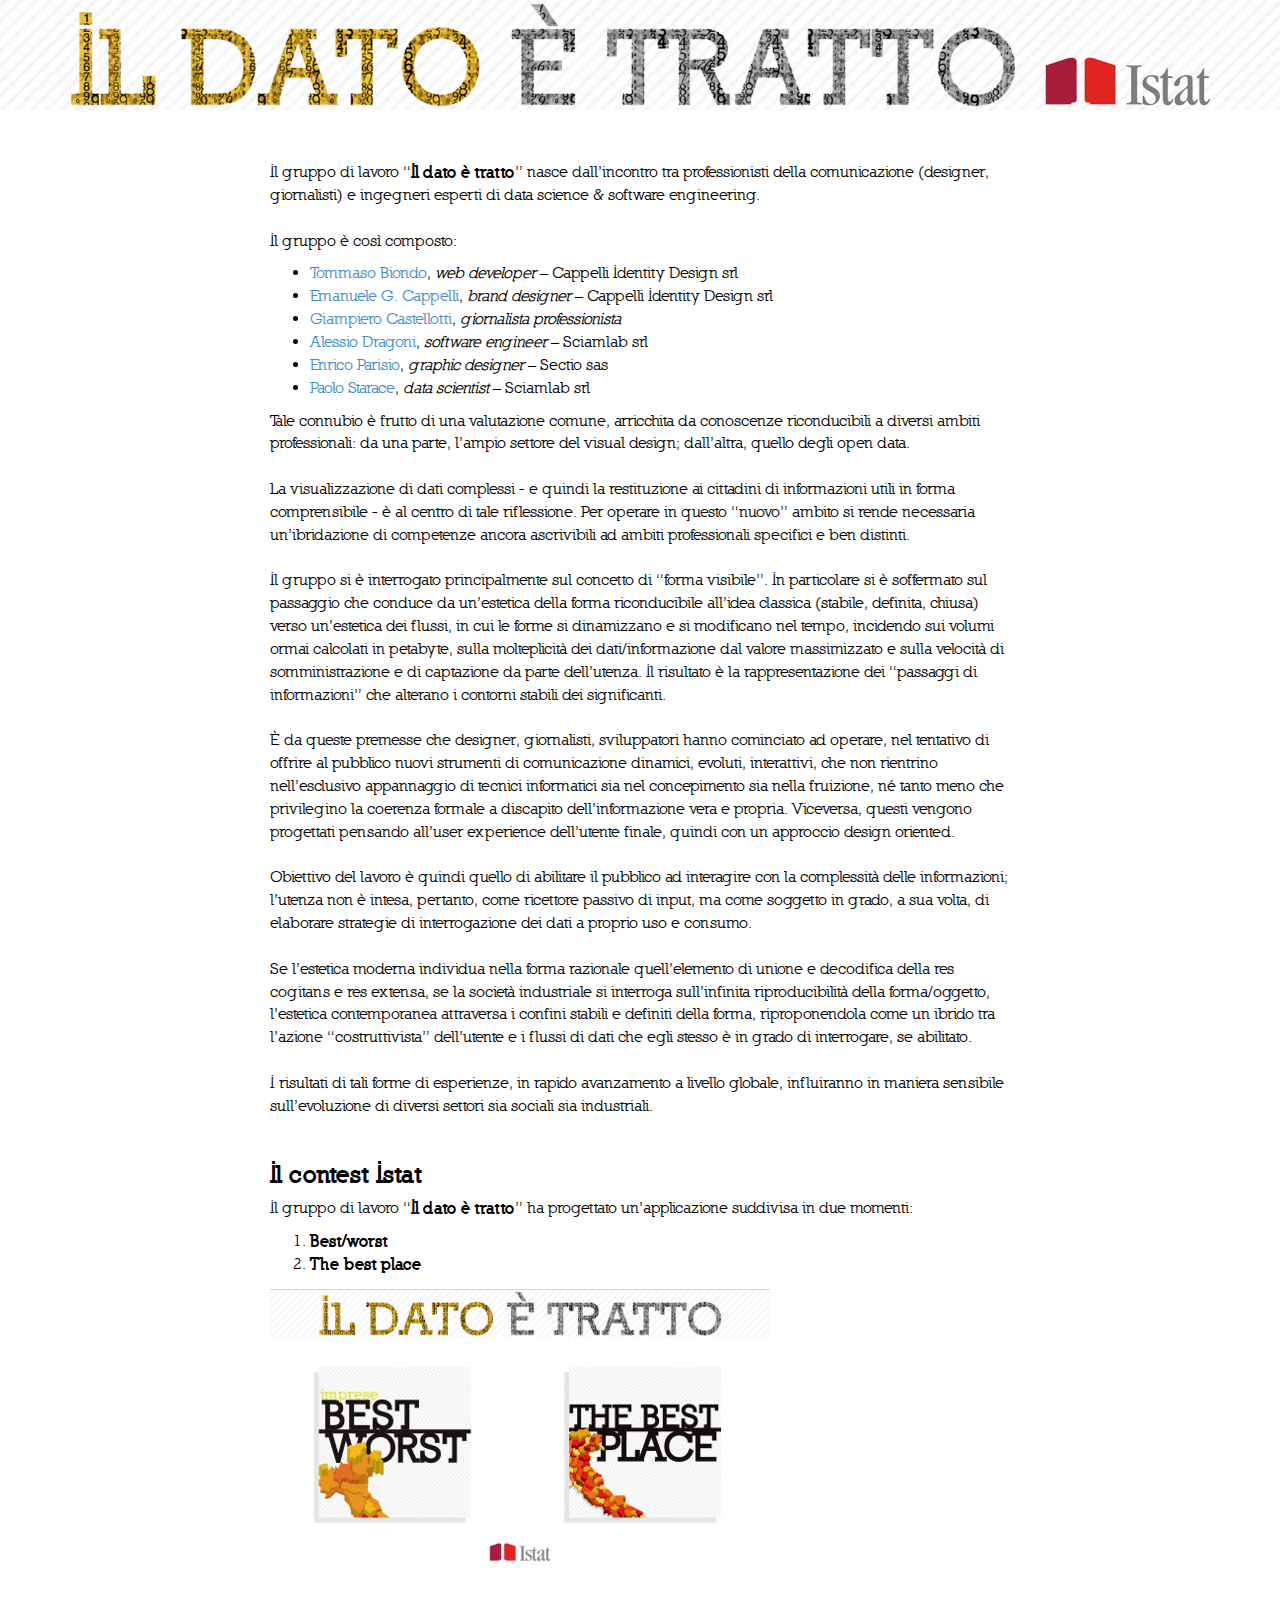
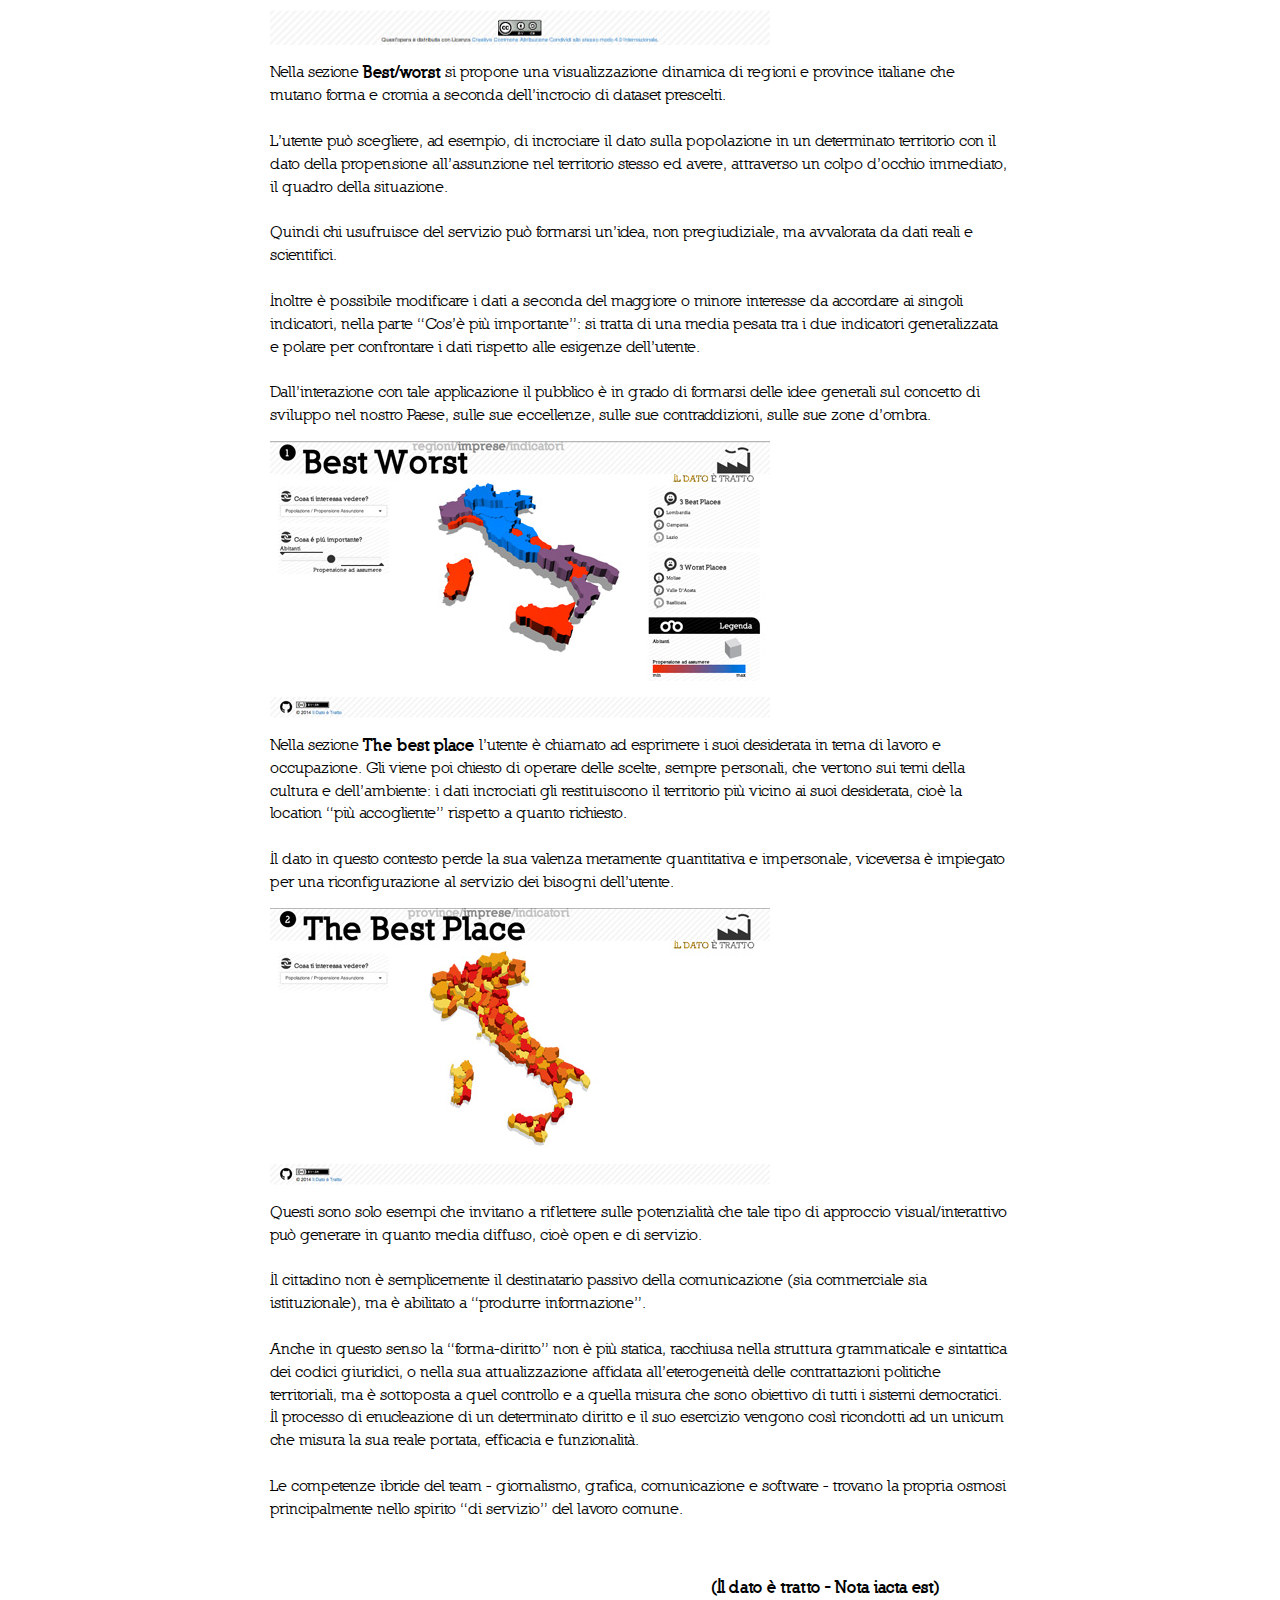
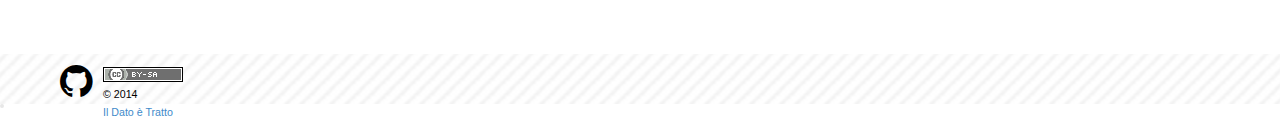
<file: about.html>
<!DOCTYPE html>
<html lang="en">
<head>
    <meta charset="utf-8">
    <meta http-equiv="X-UA-Compatible" content="IE=edge">
    <meta name="viewport" content="width=device-width, initial-scale=1">
    <meta name="description" content="SciamLab SmartData Viewver">
    <meta name="author" content="Alessio Dragoni (ad@sciamlab.com)">
    <link rel="shortcut icon" href="img/favicon.ico">
    <title>Il Dato &egrave; tratto! Confronto indicatori del Censimento Imprese ISTAT 2011</title>
    <!-- HTML5 shim and Respond.js IE8 support of HTML5 elements and media queries -->
    <!--[if lt IE 9]>
    <script src="https://oss.maxcdn.com/libs/html5shiv/3.7.0/html5shiv.js"></script>
    <script src="https://oss.maxcdn.com/libs/respond.js/1.4.2/respond.min.js"></script>
    <![endif]-->
    <!-- Bootstrap -->
    <link rel="stylesheet" href="http://netdna.bootstrapcdn.com/bootstrap/3.2.0/css/bootstrap.min.css">
    <!-- Custom styles for this template -->
    <link rel="stylesheet" href="css/style.css">
</head>
<body class="best-worst" style="font-size: 16px;">
    <div id="wrap">
          <header>
              <div class="container-fluid">
                  <div class="row">
                      <div class="col-sm-10 col-xs-9" >
                          <a href="index.html"><img class="img-responsive" src="img/ildatoetratto.png" alt="il dato è tratto"></a>
                      </div>
                      <div class="col-sm-2 col-xs-3">
                          <a href="http://www.istat.it"><img class="img-responsive" src="img/istat_logo_home.png" alt="istat"/></a>
                      </div>
                  </div>
              </div>
          </header>
        <main>
            <div class="container-fluid">
                <div class="row">
                    <div class="col-sm-8 col-sm-offset-2">
                        <div class="about">
                           <p>
                               Il gruppo di lavoro “<b>Il dato è tratto</b>” nasce dall’incontro tra professionisti della comunicazione (designer, giornalisti) e ingegneri esperti
                               di data science & software engineering.<br/><br/>
                               Il gruppo è così composto:
                           </p>
                           <ul>
                               <li itemscope itemtype="http://data-vocabulary.org/Person"><a href="mailto:biondo@cappellidesign.com" itemprop="url"><span itemprop="name">Tommaso Biondo</span></a>, <em>web developer</em> – Cappelli Identity Design srl</li>
                               <li itemscope itemtype="http://data-vocabulary.org/Person"><a href="mailto:cappelli@cappellidesign.com" itemprop="url"><span itemprop="name">Emanuele G. Cappelli</span></a>, <em>brand designer</em> – Cappelli Identity Design srl</li>
                               <li itemscope itemtype="http://data-vocabulary.org/Person"><a href="mailto:g.castellotti@tiscali.it" itemprop="url"><span itemprop="name">Giampiero Castellotti</span></a>, <em>giornalista professionista</em></li>
                               <li itemscope itemtype="http://data-vocabulary.org/Person"><a href="http://plus.google.com/+AlessioDragoni" itemprop="url"><span itemprop="name">Alessio Dragoni</span></a>, <em>software engineer</em> – Sciamlab srl</li>
                               <li itemscope itemtype="http://data-vocabulary.org/Person"><a href="mailto:grafica@sectio.it" itemprop="url"><span itemprop="name">Enrico Parisio</span></a>, <em>graphic designer</em> – Sectio sas</li>
                               <li itemscope itemtype="http://data-vocabulary.org/Person"><a href="http://twitter.com/pastarace" itemprop="url"><span itemprop="name">Paolo Starace</span></a>, <em>data scientist</em> – Sciamlab srl</li>
                           </ul>
                            <p>
                                Tale connubio è frutto di una valutazione comune, arricchita da conoscenze riconducibili a diversi ambiti professionali:
                                da una parte, l’ampio settore del visual design; dall’altra, quello degli open data.<br/><br/>
                                La visualizzazione di dati complessi - e quindi la restituzione ai cittadini di informazioni utili in forma comprensibile -
                                è al centro di tale riflessione. Per operare in questo “nuovo” ambito si rende necessaria un’ibridazione di competenze ancora ascrivibili
                                ad ambiti professionali specifici e ben distinti.<br/><br/>
                                Il gruppo si è interrogato principalmente sul concetto di “forma visibile”. In particolare si è soffermato sul passaggio che conduce da
                                un’estetica della forma riconducibile all’idea classica (stabile, definita, chiusa) verso un’estetica dei flussi, in cui le
                                forme si dinamizzano e si modificano nel tempo, incidendo sui volumi ormai calcolati in petabyte, sulla molteplicità dei
                                dati/informazione dal valore massimizzato e sulla velocità di somministrazione e di captazione da parte dell’utenza.
                                Il risultato è la rappresentazione dei “passaggi di informazioni” che alterano i contorni stabili dei significanti.<br/><br/>
                                È da queste premesse che designer, giornalisti, sviluppatori hanno cominciato ad operare, nel tentativo di offrire al pubblico nuovi
                                strumenti di comunicazione dinamici, evoluti, interattivi, che non rientrino nell’esclusivo appannaggio di tecnici informatici sia
                                nel concepimento sia nella fruizione, né tanto meno che privilegino la coerenza formale a discapito dell’informazione vera e propria.
                                Viceversa, questi vengono progettati pensando all’user experience dell’utente finale, quindi con un approccio design oriented.<br/><br/>
                                Obiettivo del lavoro è quindi quello di abilitare il pubblico ad interagire con la complessità delle informazioni; l’utenza non è intesa,
                                pertanto, come ricettore passivo di input, ma come soggetto in grado, a sua volta, di elaborare strategie di interrogazione dei dati a proprio uso e consumo.<br/><br/>
                                Se l’estetica moderna individua nella forma razionale quell’elemento di unione e decodifica della res cogitans e res extensa, se
                                la società industriale si interroga sull’infinita riproducibilità della forma/oggetto, l’estetica contemporanea attraversa i
                                confini stabili e definiti della forma, riproponendola come un ibrido tra l’azione “costruttivista” dell’utente e i flussi di
                                dati che egli stesso è in grado di interrogare, se abilitato.<br/><br/>
                                I risultati di tali forme di esperienze, in rapido avanzamento a livello globale, influiranno in maniera sensibile sull’evoluzione
                                di diversi settori sia sociali sia industriali.<br/><br/>
                            </p>
                            <h3>Il contest Istat</h3>
                            <p>
                                Il gruppo di lavoro “<b>Il dato è tratto</b>” ha progettato un’applicazione suddivisa in due momenti:
                            </p>
                            <ol>
                                <li><b>Best/worst</b></li>
                                <li><b>The best place</b></li>
                            </ol>
                            <img src="img/screen-home.jpg" alt="datotratto home" class="img-responsive"/>
                            <p>
                                Nella sezione <b>Best/worst</b> si propone una visualizzazione dinamica di regioni e province italiane che mutano
                                forma e cromia a seconda dell’incrocio di dataset prescelti.<br/><br/>
                                L’utente può scegliere, ad esempio, di incrociare il dato sulla popolazione in un determinato territorio con
                                il dato della propensione all’assunzione nel territorio stesso ed avere, attraverso un colpo d’occhio immediato, il quadro della situazione.<br/><br/>
                                Quindi chi usufruisce del servizio può formarsi un’idea, non pregiudiziale, ma avvalorata da dati reali e scientifici.<br/><br/>
                                Inoltre è possibile modificare i dati a seconda del maggiore o minore interesse da accordare ai singoli indicatori,
                                nella parte “Cos’è più importante”: si tratta di una media pesata tra i due indicatori generalizzata e polare per
                                confrontare i dati rispetto alle esigenze dell’utente.<br/><br/>
                                Dall’interazione con tale applicazione il pubblico è in grado di formarsi delle idee generali sul concetto di
                                sviluppo nel nostro Paese, sulle sue eccellenze, sulle sue contraddizioni, sulle sue zone d’ombra.
                            </p>
                            <img src="img/screen-best-worst.jpg" alt="best/worst" class="img-responsive"/>
                            <p>
                                Nella sezione <b>The best place</b> l’utente è chiamato ad esprimere i suoi desiderata in tema di lavoro e occupazione.
                                Gli viene poi chiesto di operare delle scelte, sempre personali, che vertono sui temi della cultura e dell’ambiente:
                                i dati incrociati gli restituiscono il territorio più vicino ai suoi desiderata, cioè la location “più accogliente”
                                rispetto a quanto richiesto.<br/><br/>
                                Il dato in questo contesto perde la sua valenza meramente quantitativa e impersonale, viceversa è impiegato per
                                una riconfigurazione al servizio dei bisogni dell’utente.
                            </p>
							<img src="img/screen-best-place.jpg" alt="best/place" class="img-responsive"/>
                            <p>
                                Questi sono solo esempi che invitano a riflettere sulle potenzialità che tale tipo di approccio visual/interattivo può
                                generare in quanto media diffuso, cioè open e di servizio.<br/><br/>
                                Il cittadino non è semplicemente il destinatario passivo della comunicazione (sia commerciale sia istituzionale),
                                ma è abilitato a “produrre informazione”.<br/><br/>
                                Anche in questo senso la “forma-diritto” non è più statica, racchiusa nella struttura grammaticale e sintattica dei codici giuridici,
                                o nella sua attualizzazione affidata all’eterogeneità delle contrattazioni politiche territoriali, ma è sottoposta a
                                quel controllo e a quella misura che sono obiettivo di tutti i sistemi democratici. Il processo di enucleazione di un
                                determinato diritto e il suo esercizio vengono così ricondotti ad un unicum che misura la sua reale portata, efficacia e funzionalità.<br/><br/>
                                Le competenze ibride del team - giornalismo, grafica, comunicazione e software - trovano la propria osmosi principalmente nello
                                spirito “di servizio” del lavoro comune.
                            </p>
                            <p class="signature text-center">
                                <br/><br/>
                                <b>(Il dato è tratto - Nota iacta est)</b>
                            </p>
                        </div>
                    </div>
                </div>
            </div>
            <div class="clearfix"></div>
        </main>
    </div>
    <!-- end #wrap -->
    <footer>
        <div class="container-fluid">
            <div class="row">
                <div class="col-sm-5">
                    <a href="http://github.com/sciamlab/istat" target="_blank" class="github-link"><i class="fa fa-github fa-3x"></i></a>
                    <div class="footer-info">
                        <a href="http://creativecommons.org/licenses/by-sa/4.0/"><img alt="Licenza Creative Commons" src="img/80x15.png" /></a>
                        <span style="font-size:8pt;">&copy; 2014 <a href="about.html" alt="About">Il Dato &egrave; Tratto</a></span>
                    </div>
                </div>
            </div>
        </div>
    </footer>
    <!-- legend tooltip on WebGL elements -->
    <div id="dhtmltooltip"></div>

    <!-- JQuery -->
    <script src="https://ajax.googleapis.com/ajax/libs/jquery/1.11.0/jquery.min.js"></script>
    <!-- Bootstrap -->
    <script src="http://netdna.bootstrapcdn.com/bootstrap/3.2.0/js/bootstrap.min.js"></script>
    <script src="js/ga.js"></script>
</body>
</html>
</file>
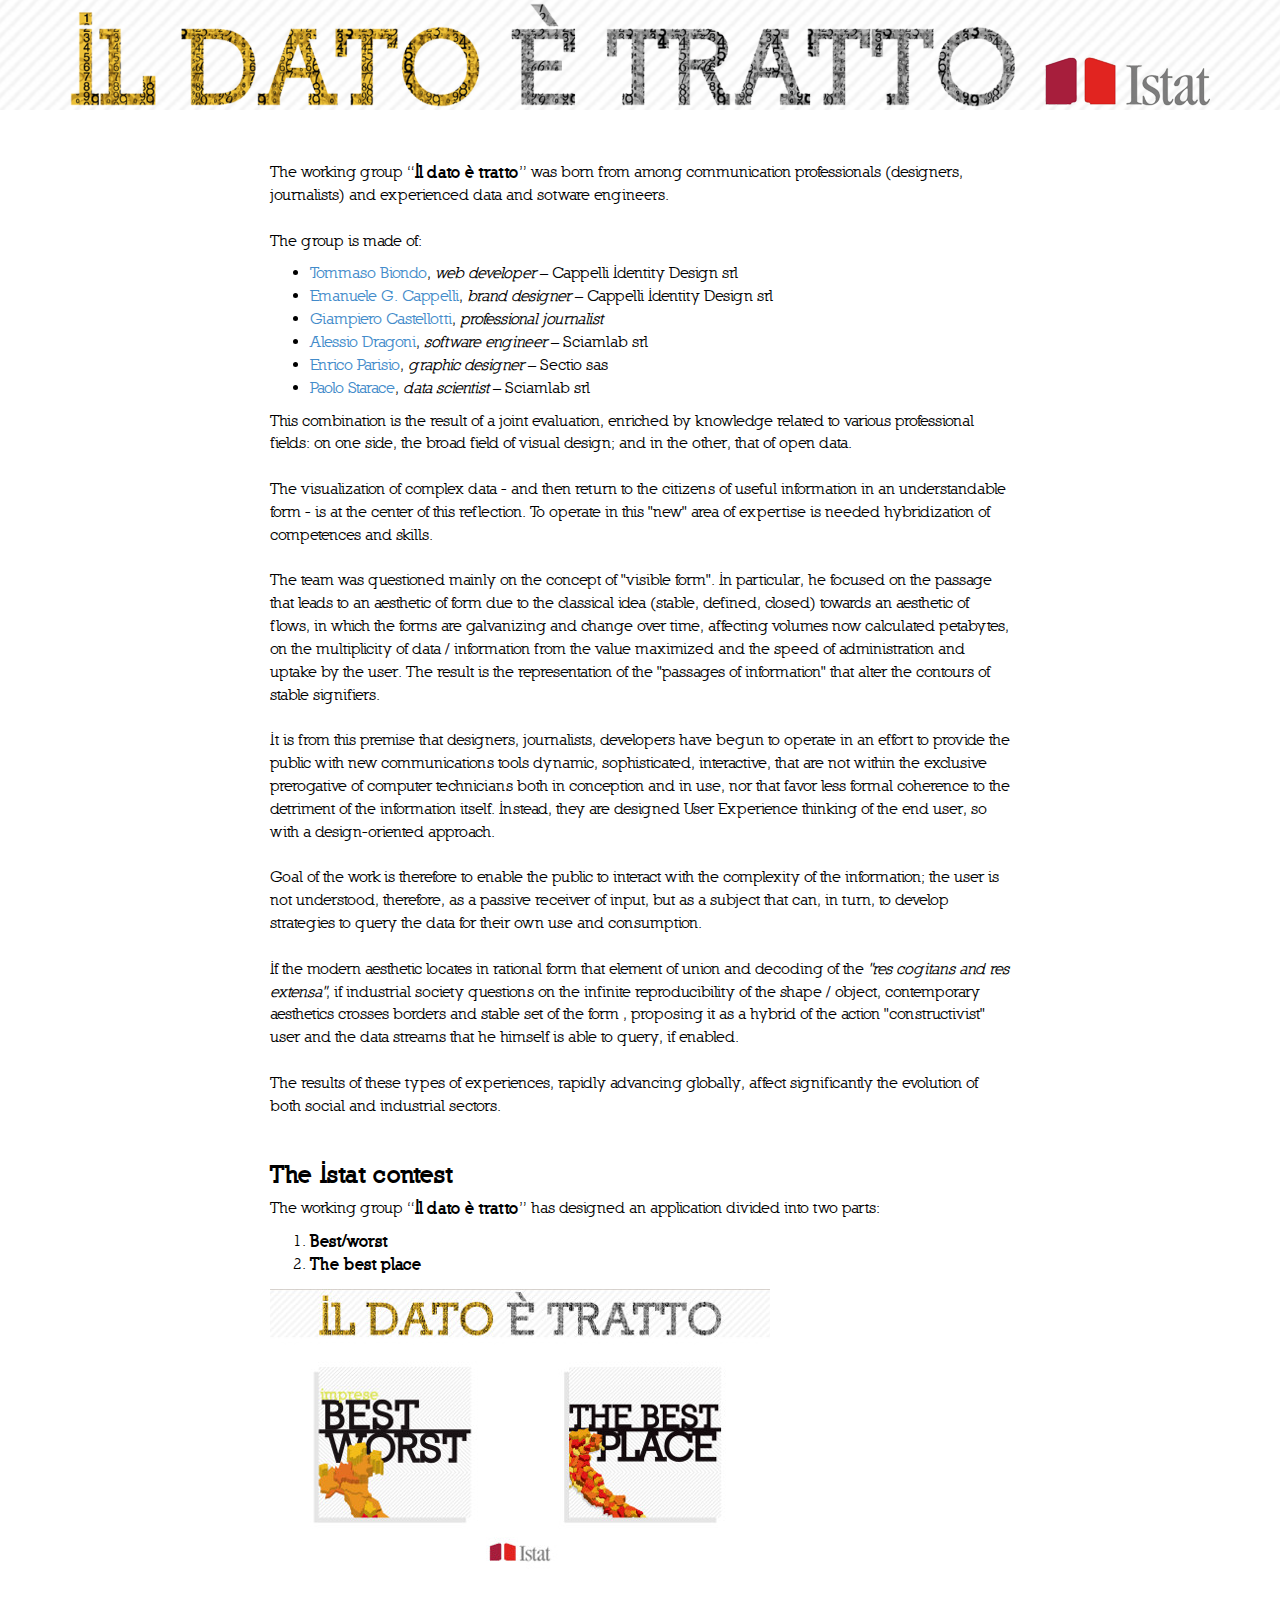
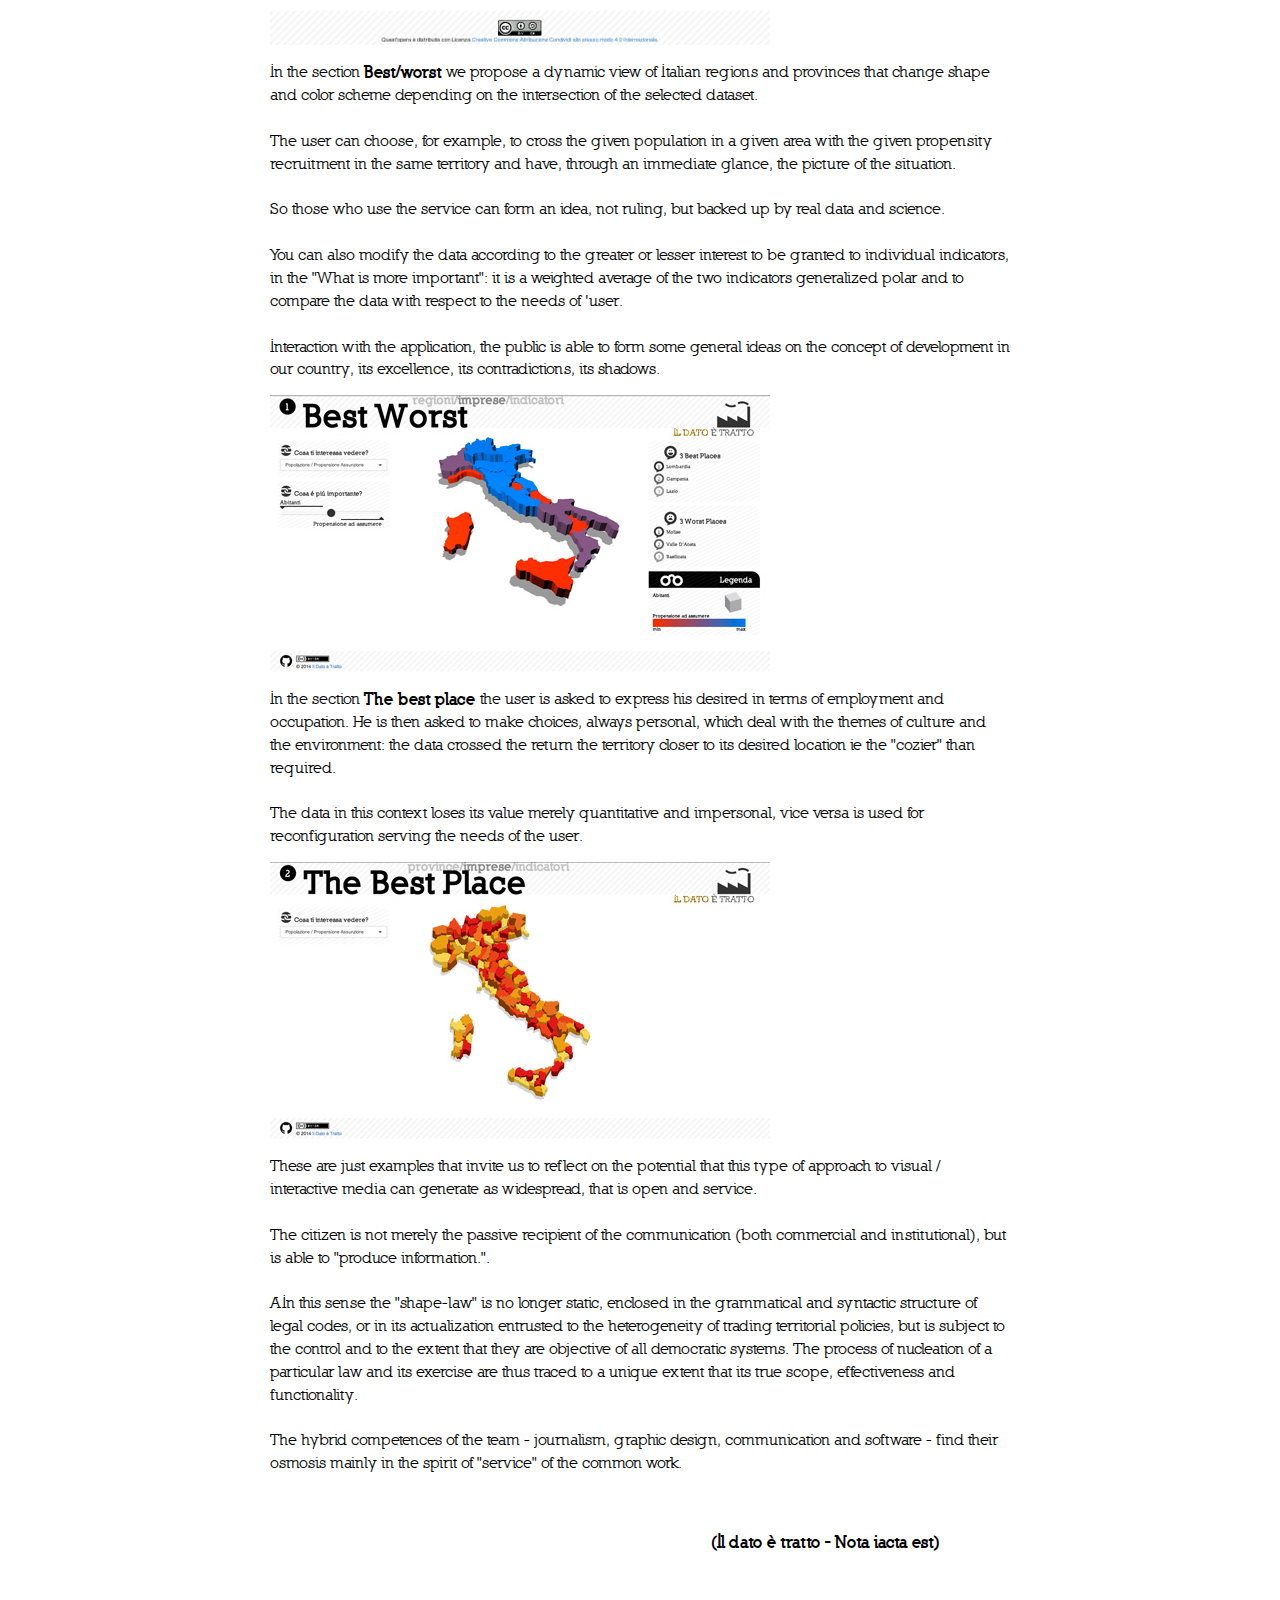
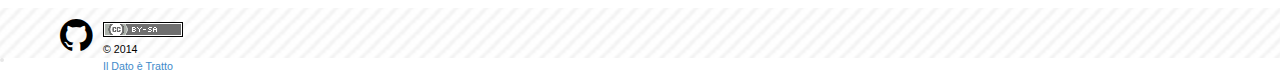
<file: about_en.html>
<!DOCTYPE html>
<html lang="en">
<head>
    <meta charset="utf-8">
    <meta http-equiv="X-UA-Compatible" content="IE=edge">
    <meta name="viewport" content="width=device-width, initial-scale=1">
    <meta name="description" content="#ildatotratto visualizzazione indicatori regionali 3D #istat #datachallenge">
	<meta name="keywords" content="istat, data, challenge, webgl, 3d, choropleth, indicatori, statistica">
    <meta name="author" content="Alessio Dragoni (ad@sciamlab.com)">
    <link rel="shortcut icon" href="img/favicon.ico">
    <title>About #ildatotratto 3D statistical indicators visualization #istat #datachallenge</title>
    <!-- HTML5 shim and Respond.js IE8 support of HTML5 elements and media queries -->
    <!--[if lt IE 9]>
    <script src="https://oss.maxcdn.com/libs/html5shiv/3.7.0/html5shiv.js"></script>
    <script src="https://oss.maxcdn.com/libs/respond.js/1.4.2/respond.min.js"></script>
    <![endif]-->
    <!-- Bootstrap -->
    <link rel="stylesheet" href="http://netdna.bootstrapcdn.com/bootstrap/3.2.0/css/bootstrap.min.css">
    <!-- Custom styles for this template -->
    <link rel="stylesheet" href="css/style.css">
</head>
<body class="best-worst" style="font-size: 16px;">
    <div id="wrap">
          <header>
              <div class="container-fluid">
                  <div class="row">
                      <div class="col-sm-10 col-xs-9" >
                          <a href="index.html?l=en"><img class="img-responsive" src="img/ildatoetratto.png" alt="il dato è tratto"></a>
                      </div>
                      <div class="col-sm-2 col-xs-3">
                          <a href="http://www.istat.it"><img class="img-responsive" src="img/istat_logo_home.png" alt="istat"/></a>
                      </div>
                  </div>
              </div>
          </header>
        <main>
            <div class="container-fluid">
                <div class="row">
                    <div class="col-sm-8 col-sm-offset-2">
                        <div class="about">
                           <p>
                               The working group “<b>Il dato è tratto</b>” was born from among communication professionals (designers, journalists) and experienced
							   data and sotware engineers.<br/><br/>
                               The group is made of:
                           </p>
                           <ul>
                               <li itemscope itemtype="http://data-vocabulary.org/Person"><a href="mailto:biondo@cappellidesign.com" itemprop="url"><span itemprop="name">Tommaso Biondo</span></a>, <em>web developer</em> – Cappelli Identity Design srl</li>
                               <li itemscope itemtype="http://data-vocabulary.org/Person"><a href="mailto:cappelli@cappellidesign.com" itemprop="url"><span itemprop="name">Emanuele G. Cappelli</span></a>, <em>brand designer</em> – Cappelli Identity Design srl</li>
                               <li itemscope itemtype="http://data-vocabulary.org/Person"><a href="mailto:g.castellotti@tiscali.it" itemprop="url"><span itemprop="name">Giampiero Castellotti</span></a>, <em>professional journalist</em></li>
                               <li itemscope itemtype="http://data-vocabulary.org/Person"><a href="http://plus.google.com/+AlessioDragoni" itemprop="url"><span itemprop="name">Alessio Dragoni</span></a>, <em>software engineer</em> – Sciamlab srl</li>
                               <li itemscope itemtype="http://data-vocabulary.org/Person"><a href="mailto:grafica@sectio.it" itemprop="url"><span itemprop="name">Enrico Parisio</span></a>, <em>graphic designer</em> – Sectio sas</li>
                               <li itemscope itemtype="http://data-vocabulary.org/Person"><a href="http://twitter.com/pastarace" itemprop="url"><span itemprop="name">Paolo Starace</span></a>, <em>data scientist</em> – Sciamlab srl</li>
                           </ul>
                            <p>
                                This combination is the result of a joint evaluation, enriched by knowledge related to various professional fields: on one side, the broad field of visual design;
								and in the other, that of open data.<br/><br/>
                                The visualization of complex data - and then return to the citizens of useful information in an understandable form - is at the center of this reflection.
								To operate in this "new" area of ​​expertise is needed hybridization of competences and skills.<br/><br/>

                                The team was questioned mainly on the concept of "visible form". In particular, he focused on the passage that leads to an aesthetic of form due to
								the classical idea (stable, defined, closed) towards an aesthetic of flows, in which the forms are galvanizing and change over time, affecting volumes
								now calculated petabytes, on the multiplicity of data / information from the value maximized and the speed of administration and uptake by the user.
								The result is the representation of the "passages of information" that alter the contours of stable signifiers.<br/><br/>

                                It is from this premise that designers, journalists, developers have begun to operate in an effort to provide the public with new communications
								tools dynamic, sophisticated, interactive, that are not within the exclusive prerogative of computer technicians both in conception and in use,
								nor that favor less formal coherence to the detriment of the information itself. Instead, they are designed User Experience thinking of the end
								user, so with a design-oriented approach.<br/><br/>

                                
								Goal of the work is therefore to enable the public to interact with the complexity of the information; the user is not understood, therefore,
								as a passive receiver of input, but as a subject that can, in turn, to develop strategies to query the data for their own use and consumption.<br/><br/>
								
								If the modern aesthetic locates in rational form that element of union and decoding of the <i>"res cogitans and res extensa"</i>, 
								if industrial society questions on the infinite reproducibility of the shape / object, contemporary aesthetics crosses borders and
								stable set of the form , proposing it as a hybrid of the action "constructivist" user and the data streams that he himself is able to query, if enabled.<br/><br/>

								The results of these types of experiences, rapidly advancing globally, affect significantly the evolution of both social and industrial sectors.<br/><br/>
                            </p>
                            <h3>The Istat contest</h3>
                            <p>
                                The working group “<b>Il dato è tratto</b>” has designed an application divided into two parts:
                            </p>
                            <ol>
                                <li><b>Best/worst</b></li>
                                <li><b>The best place</b></li>
                            </ol>
                            <img src="img/screen-home.jpg" alt="datotratto home" class="img-responsive"/>
                            <p>
                                In the section <b>Best/worst</b> we propose a dynamic view of Italian regions and provinces that change shape and color
								scheme depending on the intersection of the selected dataset.<br/><br/>

                                The user can choose, for example, to cross the given population in a given area with the given propensity recruitment
								in the same territory and have, through an immediate glance, the picture of the situation.<br/><br/>

                                So those who use the service can form an idea, not ruling, but backed up by real data and science.<br/><br/>

                                You can also modify the data according to the greater or lesser interest to be granted to individual indicators, in the
								"What is more important": it is a weighted average of the two indicators generalized polar and to compare the data
								with respect to the needs of 'user.<br/><br/>

                                Interaction with the application, the public is able to form some general ideas on the concept of development in our
								country, its excellence, its contradictions, its shadows.
                            </p>
                            <img src="img/screen-best-worst.jpg" alt="best/worst" class="img-responsive"/>
                            <p>
                                In the section <b>The best place</b> the user is asked to express his desired in terms of employment and occupation.
								He is then asked to make choices, always personal, which deal with the themes of culture and the environment: the data
								crossed the return the territory closer to its desired location ie the "cozier" than required.<br/><br/>

                                The data in this context loses its value merely quantitative and impersonal, vice versa is used for reconfiguration serving the needs of the user.
                            </p>
							<img src="img/screen-best-place.jpg" alt="best/place" class="img-responsive"/>
                            <p>
                                These are just examples that invite us to reflect on the potential that this type of approach to visual / interactive
								media can generate as widespread, that is open and service.<br/><br/>

                                The citizen is not merely the passive recipient of the communication (both commercial and institutional), but is able to "produce information.".<br/><br/>

                                AIn this sense the "shape-law" is no longer static, enclosed in the grammatical and syntactic structure of legal codes, 
								or in its actualization entrusted to the heterogeneity of trading territorial policies, but is subject to the control 
								and to the extent that they are objective of all democratic systems. The process of nucleation of a particular law and 
								its exercise are thus traced to a unique extent that its true scope, effectiveness and functionality.<br/><br/>

                                The hybrid competences of the team - journalism, graphic design, communication and software - find their osmosis
								mainly in the spirit of "service" of the common work.
                            </p>
                            <p class="signature text-center">
                                <br/><br/>
                                <b>(Il dato è tratto - Nota iacta est)</b>
                            </p>
                        </div>
                    </div>
                </div>
            </div>
            <div class="clearfix"></div>
        </main>
    </div>
    <!-- end #wrap -->
    <footer>
        <div class="container-fluid">
            <div class="row">
                <div class="col-sm-5">
                    <a href="http://github.com/sciamlab/istat" target="_blank" class="github-link"><i class="fa fa-github fa-3x"></i></a>
                    <div class="footer-info">
                        <a href="http://creativecommons.org/licenses/by-sa/4.0/"><img alt="Licenza Creative Commons" src="img/80x15.png" /></a>
                        <span style="font-size:8pt;">&copy; 2014 <a href="about_en.html" alt="About">Il Dato &egrave; Tratto</a></span>
                    </div>
                </div>
            </div>
        </div>
    </footer>
    <!-- legend tooltip on WebGL elements -->
    <div id="dhtmltooltip"></div>

    <!-- JQuery -->
    <script src="https://ajax.googleapis.com/ajax/libs/jquery/1.11.0/jquery.min.js"></script>
    <!-- Bootstrap -->
    <script src="http://netdna.bootstrapcdn.com/bootstrap/3.2.0/js/bootstrap.min.js"></script>
    <script src="js/ga.js"></script>
</body>
</html>
</file>
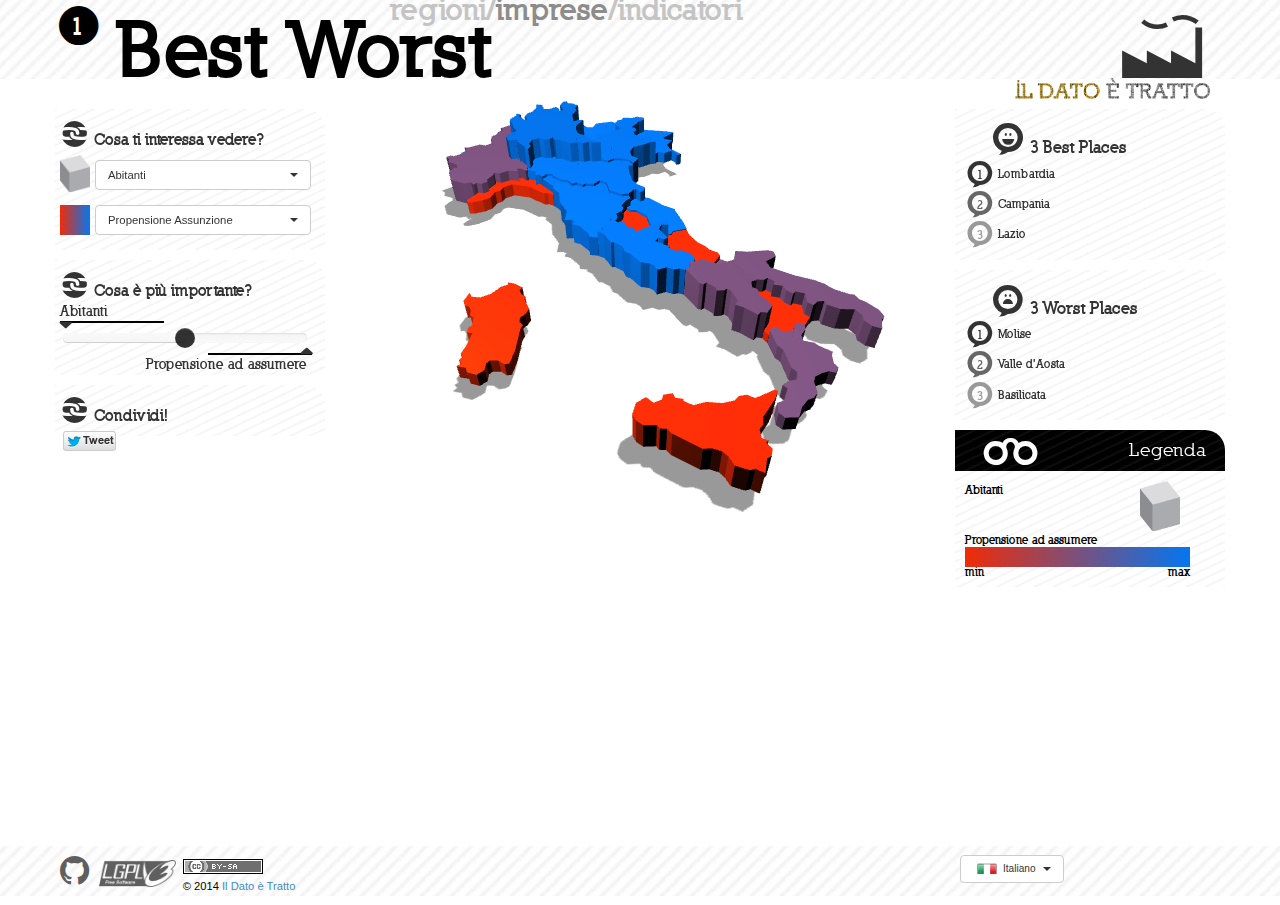
<file: regioni.html>
<!DOCTYPE html>
<html lang="en">
<head>
    <meta charset="utf-8">
    <meta http-equiv="X-UA-Compatible" content="IE=edge">
    <meta name="viewport" content="width=device-width, initial-scale=1">
    <meta name="description" content="#ildatotratto visualizzazione indicatori regionali 3D #istat #datachallenge">
	<meta name="keywords" content="istat, data, challenge, webgl, 3d, choropleth, indicatori, statistica">
    <meta name="author" content="Alessio Dragoni (ad@sciamlab.com)">
    <link rel="shortcut icon" href="img/favicon.ico">
    <title>#ildatotratto visualizzazione indicatori regionali 3D #istat #datachallenge</title>
    <!-- HTML5 shim and Respond.js IE8 support of HTML5 elements and media queries -->
    <!--[if lt IE 9]>
    <script src="https://oss.maxcdn.com/libs/html5shiv/3.7.0/html5shiv.js"></script>
    <script src="https://oss.maxcdn.com/libs/respond.js/1.4.2/respond.min.js"></script>
    <![endif]-->
	<!-- DN <link rel="stylesheet" href="http://netdna.bootstrapcdn.com/bootstrap/3.2.0/css/bootstrap.min.css"> -->
    <link rel="stylesheet" href="css/bootstrap.min.css">
    <link rel="stylesheet" href="css/bootstrap-select.min.css">
    <link rel="stylesheet" href="css/slider.css">
    <link rel="stylesheet" href="css/style.css">
<style>
span.text {
padding-left: 6px;
}
</style>
</head>
<body class="best-worst">
<div id="fb-root"></div>
<script>(function(d, s, id) {
  var js, fjs = d.getElementsByTagName(s)[0];
  if (d.getElementById(id)) return;
  js = d.createElement(s); js.id = id;
  js.src = "//connect.facebook.net/en_US/sdk.js#xfbml=1&appId=1445834042360800&version=v2.0";
  fjs.parentNode.insertBefore(js, fjs);
}(document, 'script', 'facebook-jssdk'));</script>
    <div id="wrap">
        <header>
            <div class="container-fluid">
                <div class="row">
                    <div class="col-sm-10 col-xs-9" >
                       <h1 class="page-heading">
                           <span class="step fa-stack fa-lg">
                            <i class="fa fa-circle fa-stack-2x"></i>
                            <i class="fa fa-stack-1x fa-inverse number">1</i>
                            </span>
                           <span id="subtitle" class="sub-title">regioni/<span class="gray">imprese</span>/indicatori</span>
                           Best Worst</h1>
                    </div>
                    <div class="col-sm-2 col-xs-3 section_icon">
                        <i class="icon-custom-industry fa-5x"></i>
                        <a href="index.html"><img class="img-responsive logo" src="img/ildatoetratto.png" alt="il dato è tratto"/></a>
                    </div>
                </div>
            </div>
        </header>
        <main>
            <div class="container-fluid">
                <div class="row">
                    <div class="col-sm-3">
                        <!-- start .side-selector -->
                        <section class="side-selector">

                            <div class="selector-box">
                                <h3 class="title-select">
                                    <i class="icon-custom-link"></i>
                                    <span id="titleselect"></span>
                                </h3>
								<div class="lcontent">
								  <div class="height">
                                     <span id="stat-dimhigh2"></span>
                                     <img class="img-responsive" src="img/block-height.png" alt="riferimento altezza" />                                 
                                  <select id="statchooserH" class="selectpicker show-menu-arrow" data-width="auto" onchange="chooseStat(this)">
                                  </select>
                                     <div class="clearfix"></div>  
                                  </div>
                                  <div class="color">
                                     <span id="stat-dimcolor2"></span>
                                     <div class="color-bar"></div>
                                  <select id="statchooserC" class="selectpicker show-menu-arrow" data-width="auto" onchange="chooseStat(this)">
                                  </select>
                                     <div class="clearfix"></div> 
                                  </div>
                                </div>
                            </div>

                            <div class="slider-box">
                                <h3 class="title-slider">
                                    <i class="icon-custom-link"></i>
                                    <span id="titleslider"></span>
                                </h3>
                                <div class="slider-content">
                                    <label id="val-dim-high">0.5</label><label class="label-dim-high" for="slider-high"></label>
                                    <input type="text" class="slider" id="slider-high" value="" data-slider-min="0" data-slider-max="1" data-slider-step="0.1" data-slider-value="0.5" data-slider-tooltip="hide" />
                                    <label id="val-dim-color">0.5</label><label class="label-dim-color"></label>
                                </div>
                            </div>

                            <div class="sshare-box">
                                <h3 class="title-sshare">
                                    <i class="icon-custom-link"></i>
                                    <span id="titleshare"></span>
                                </h3>
                                <div class="sshare-content">
 									<div class="twitter-sshare" style="float:left;padding:0 3px 0 3px;">
										<a id="twbutton" href="https://twitter.com/intent/tweet?url=http%3A%2F%2Flindeck%2Fcontest-istat%2Fregioni.html" target="_blank">
											<img src="img/tw_butt.png" />
										</a>
									</div>
									<div class="sshare-gplus" style="float:left;padding:0 3px 0 3px;">
										<div class="g-plus" data-action="share" data-annotation="none"></div>
										<!-- Inserisci questo tag dopo l'ultimo tag di condividi. -->
										<script type="text/javascript">
										  //window.___gcfg = {lang: 'it'};

										  (function() {
											var po = document.createElement('script'); po.type = 'text/javascript'; po.async = true;
											po.src = 'https://apis.google.com/js/platform.js';
											var s = document.getElementsByTagName('script')[0]; s.parentNode.insertBefore(po, s);
										  })();
										</script>
									</div>
 
									<div class="sshare-fb" style="padding:0 3px 0 3px;">
										<div class="fb-share-button" data-type="button" data-href="http://istatcontest.sciamlab.com" data-width="200"></div>
									</div>
                                </div>
                            </div>
	

                        </section>
                        <!-- end .side-selector-->
                    </div>
                    <!-- start WebGL content -->
                    <div id="3dcontainer" class="container2">
                    </div>
                    <!-- end WebGL content -->
                    <div class="col-sm-3 col-sm-offset-6">
                        <section class="side-selector side-right">
                            <div class="result-box">
                                <h3>
                                    <i class="icon-custom-smile"></i>
                                    3 Best Places
                                </h3>
                                <ul>
                                    <li>
                                        <span class="step fa-stack fa-lg">
                                            <i class="fa icon-custom-baloon fa-stack-2x"></i>
                                            <i class="fa fa-stack-1x number">1</i>
                                        </span>
                                        <span id="region-b1"></span>
                                    </li>
                                    <li>
                                        <span class="step fa-stack fa-lg">
                                            <i class="fa icon-custom-baloon fa-stack-2x"></i>
                                            <i class="fa fa-stack-1x number">2</i>
                                        </span>
                                        <span id="region-b2"></span>
                                    </li>
                                    <li>
                                        <span class="step fa-stack fa-lg">
                                            <i class="fa icon-custom-baloon fa-stack-2x"></i>
                                            <i class="fa fa-stack-1x number">3</i>
                                        </span>
                                        <span id="region-b3"></span>
                                    </li>
                                </ul>
                            </div>
                            <div class="result-box">
                                <h3>
                                    <i class="icon-custom-worst"></i>
                                    3 Worst Places
                                </h3>
                                <ul>
                                    <li>
                                        <span class="step fa-stack fa-lg">
                                            <i class="fa icon-custom-baloon fa-stack-2x"></i>
                                            <i class="fa fa-stack-1x number">1</i>
                                        </span>
                                        <span id="region-w1"></span>
                                    </li>
                                    <li>
                                        <span class="step fa-stack fa-lg">
                                            <i class="fa icon-custom-baloon fa-stack-2x"></i>
                                            <i class="fa fa-stack-1x number">2</i>
                                        </span>
                                        <span id="region-w2"></span>
                                    </li>
                                    <li>
                                        <span class="step fa-stack fa-lg">
                                            <i class="fa icon-custom-baloon fa-stack-2x"></i>
                                            <i class="fa fa-stack-1x number">3</i>
                                        </span>
                                        <span id="region-w3"></span>
                                    </li>
                                </ul>
                            </div>
                            <div class="legenda">
                                <div class="lheader">
                                    <h3><i class="icon-custom-legenda"></i> Legenda</h3>
                                </div>

                                <div class="lcontent"> 
                                    <div class="height">
                                        <span id="stat-dimhigh"></span>
                                        <img class="img-responsive" src="img/block-height.png" alt="riferimento altezza" />
                                        <div class="clearfix"></div>
                                    </div>
                                    <div class="color">
                                        <span id="stat-dimcolor"></span>
                                        <div class="color-bar">
                                        </div>
                                    </div>
                                </div>

                            </div>
                        </section>
                    </div>
                </div>
            </div>
            <div class="clearfix"></div>
        </main>
    </div>
    <!-- end #wrap -->
    <footer>
        <div class="container-fluid">
            <div class="row">
                <div class="col-md-5">
                    <a href="http://github.com/sciamlab/istat" target="_blank" class="github-link">
                      <i class="fa fa-github fa-3x" style="color:#5f5f5f;" onmouseover="this.style.color='#000';" onmouseout="this.style.color='#5f5f5f';"></i>
                    </a>
                    <div class="footer-info">
						<a href="https://www.gnu.org/licenses/lgpl.html" style="float: left;">
						  <img src="img/lgplv3.png" style="max-height: 30px;float: left;padding:3px 7px 0 0"/ onmouseout="this.src='img/lgplv3.png';" onmouseover="this.src='img/lgplv3_color.png';">
                        </a>
                        <div style="float:right">
                           <a href="http://creativecommons.org/licenses/by-sa/4.0/">
                             <img alt="Licenza Creative Commons" src="img/80x15.png" onmouseout="this.src='img/80x15.png';" onmouseover="this.src='img/80x15_color.png';"/>
                           </a>
                           <span class="link-about">&copy; 2014 <a id="aboutlink" href="about.html" alt="About">Il Dato &egrave; Tratto</a></span>
							<a href="https://plus.google.com/+AlessioDragoni?rel=author"></a>
                        <div>
                    </div>
                </div>
            </div>
        </div>
                <div class="col-md-3 col-md-offset-4">
					<div class="picklang">
						<select id="picklang" class="selectpicker show-menu-arrow picklang" data-width="auto" width="auto" onchange="changeLang(this.value)">
							<option value="it" class="ita-lang" style="background:url('img/ita.png') no-repeat 0 0;">Italiano</option>
							<option value="en" class="eng-lang" style="background:url('img/eng.png') no-repeat 0 0;">English</option>
						</select>
					</div>
				</div>
    </footer>
    <!-- legend tooltip on WebGL elements -->
    <div id="dhtmltooltip"></div>

    <!-- <script src="https://ajax.googleapis.com/ajax/libs/jquery/1.11.1/jquery.min.js"></script> -->
    <script type="text/javascript" src="js/jquery.min.js"></script>	
	<!-- <script src="http://netdna.bootstrapcdn.com/bootstrap/3.2.0/js/bootstrap.min.js"></script> -->
    <script type="text/javascript" src="js/bootstrap.min.js"></script>
    <script type="text/javascript" src="js/bootstrap-select.min.js"></script>
    <script type="text/javascript" src="js/bootstrap-slider.js"></script>
    <script type="text/javascript" src="js/Detector.js"></script>
    <!-- <script src="http://d3js.org/d3.v3.min.js" charset="utf-8"></script> -->
    <script type="text/javascript" src="js/d3.v3.min.js" charset="utf-8"></script>
    <!-- <script src="//cdnjs.cloudflare.com/ajax/libs/three.js/r68/three.min.js" charset="utf-8"></script> -->
    <script type="text/javascript" src="js/three.min.js" charset="utf-8"></script>
    <script type="text/javascript" src="js/OrbitControls.js"></script>
    <script type="text/javascript" src="js/d3-threeD.js"></script>
    <script type="text/javascript" src="js/threex.keyboardstate.js"></script>
    <script type="text/javascript" src="js/dat.gui.min.js"></script>
    <script type="text/javascript" src="js/base64.js"></script>
    <script type="text/javascript" src="js/gradient.js"></script>
    <script type="text/javascript" src="js/smartlab_viz.min.js"></script>
    <script type="text/javascript" src="js/popup.js"></script>
    <script src="js/ga.js"></script>
    <script src="js/canvas-toBlob.js"></script>
    <script src="js/FileSaver.js"></script>

    <script type="text/javascript">
        draw3DStat(g,h,c);
    </script>
    
</body>
</html>
</file>
<file: css/style.css>
/***************************************************************
               Stylesheet for "Il dato è tratto"
****************************************************************/

/***** @import external css file *****/

@import url("bootstrap.min.css");
@import url("font-awesome.min.css");
@import url("custom_font.css");
@import url("datotratto.css");

/**********************
   Global Layout
***********************/
html,
body {
    height: 100%;
}

header{
    background:url('../img/pattern.png') top center;
    padding:3px 0;
}
/*header .row{
    display:table;
    table-layout: fixed;
    width:100%;
    margin:0;
}
header .row > *{
    display:table-cell;
    float:none;
    vertical-align: bottom;
}*/
main{
    position:relative;
}
.container-fluid{
    max-width: 1200px;
    background: transparent;
}


/* Sticky footer styles */
#wrap {
    min-height: 100%;
    height: auto !important;
    height: 100%;
    /* Negative indent footer by it's height */
    margin: 0 auto -70px;
}

footer {
    height: 70px;
    background:url('../img/pattern.png') top center;
    padding:4px 0;
    font-size: 0.8em;
}
footer .github-link,
footer .footer-info{
    color:#000;
    float:left;
    padding:5px;
}
footer .footer-info a,
footer .footer-info span{
    display:block;
    padding:2px 0;
}

footer .link-about a{
    display: inline;
}


#dhtmltooltip {
    position: absolute;
    -moz-border-radius: 5px;
    border-radius: 5px;
    color: #000000;
    background-color: rgba(231,231,231,0.8);
    border: 2px solid #e7e7e7;
    text-align:center;
    font-size:10pt;
    z-index:99999;
}

#slideout {
    background: none repeat scroll 0 0 #e7e7e7;
    border-radius: 0 5px 5px 0;
    padding: 12px 0;
    position: fixed;
    top: 150px;
    left: 0;
    width: 35px;
    text-align: center;
    -webkit-transition-duration: 0.3s;
    -moz-transition-duration: 0.3s;
    -o-transition-duration: 0.3s;
    transition-duration: 0.3s;
}
#slideout_inner {
    background: none repeat scroll 0 0 #e7e7e7;
    border-radius: 0 0 5px;
    /*border: 1px solid #e7e7e7;*/
    padding: 10px;
    position: fixed;
    top: 150px;
    left: -260px;
    -webkit-transition-duration: 0.3s;
    -moz-transition-duration: 0.3s;
    -o-transition-duration: 0.3s;
    transition-duration: 0.3s;
}
#slideout:hover {
    left: 250px;
}
#slideout:hover #slideout_inner {
    left: 0;
}

h1.page-heading{
    font-family: 'Nilland',sans-serif;
    color:#000;
    font-weight: 900;
    font-size: 5.5em;
    line-height: 0.8em;
    text-align: left;
    padding:0;
    margin:0;
    padding-left: 5%;

}
h1.page-heading .step{
    position:absolute;
    left:0;
    font-size: 0.3em;
}
h1.page-heading .step .number{
    font-family: 'Nilland';
    font-weight: 900;
}
h1.page-heading span.sub-title{
    font-size: 0.38em;
    line-height: 0.4em;
    color:#c4c4c4;
    display: block;
    text-align: center;
}
h1.page-heading span.gray{
    color:#8c8c8c;
}
header img.logo{
    margin: 0 auto;
}
header .section_icon {
      line-height: 1em;
      text-align: right;
}
header .section_icon  i{
    line-height: 0.3em;
    /*position: relative;
    bottom:0;*/
    font-size: 6.8em;
    position: absolute;
    right: 15px;
    bottom: -16px;
}
header .section_icon .logo{
    width:100%;
    max-width: 200px;
    position:absolute;
    top:102%;
    right:0;
    z-index:9999;
    margin-right: 15px;
}
/**********************
   Home Layout
***********************/


.home .box a{
    background: url('../img/pattern_box.png') top center;
    display: block;
    -moz-box-shadow: -10px 10px 1px #e5e5e5;
    -webkit-box-shadow: -10px 10px 1px #e5e5e5;
    box-shadow: -10px 10px 1px #e5e5e5;
    transition:All 0.3s ease;
    -webkit-transition:All 0.3s ease;
    -moz-transition:All 0.3s ease;
    -o-transition:All 0.3s ease;
}
.home .box a:hover{
    -moz-box-shadow: none;
    -webkit-box-shadow: none;
    box-shadow: none;
}

.home main{
    padding:60px 0 90px 0;
}
.home .istat-box{
    padding:50px;
}
.home .istat-box img{
    margin:0 auto !important;
}
/**********************
   Best Worst Layout
***********************/
.best-worst header .row{
    display:table;
    table-layout: fixed;
    width:100%;
    margin:0;
}
.best-worst header .row > *{
    display:table-cell;
    float:none;
    vertical-align: bottom;
}
.best-worst #wrap{
   margin-bottom: -54px;
}
.best-worst main{
 padding-bottom: 50px;
    min-height: 600px;
}

.best-worst footer{
    position: relative;
    height: 50px;
    z-index:9999;
}
.best-worst .container2{
    position:absolute;
    top:0;
    left:0;
    width:100%;
    margin:0 auto;
}
.best-worst .container2 canvas{
    width:100% !important;
}

.best-worst section.side-selector{
    padding:30px 0 0 0 ;
    position: relative;
    z-index:999;
    font-size: 0.9em;
}

.best-worst .selector-box,
.best-worst .slider-box,
.best-worst .sshare-box{
    background: #fff url('../img/pattern_select-box.png');
    padding:5px;
    -moz-border-radius: 0 20px 0 0 ;
    -webkit-border-radius:0 20px 0 0 ;
    border-radius: 0 20px 0 0 ;
    margin-bottom: 10px;
}
.best-worst .selector-box .title-select,
.best-worst .slider-box .title-slider,
.best-worst .sshare-box .title-sshare{
    font-family: 'Nilland',sans-serif;
    font-weight: 900;
    margin:5px 0;
    padding:0;
    line-height: 1.2em;
    font-size: 1.2em;
}
.best-worst .selector-box .title-select i,
.best-worst .slider-box .title-slider i,
.best-worst .sshare-box .title-sshare i{
    font-size: 2em;
}

.best-worst .selector-box .lcontent .color-bar{
    position:relative;
    width:30px;
    height:30px;
    margin-top:5px;
    display: block;
    background: -moz-linear-gradient(left, #F02B07 0%,#0476F0 100%); /* FF3.6+ */
    background: -webkit-gradient(linear, left top, right top, color-stop(0%,#F02B07), color-stop(100%,#0476F0)); /* Chrome,Safari4+ */
    background: -webkit-linear-gradient(left, #F02B07 0%,#0476F0 100%); /* Chrome10+,Safari5.1+ */
    background: -o-linear-gradient(left #F02B07 0%,#0476F0 100%); /* Opera 11.10+ */
    background: -ms-linear-gradient(left, #F02B07 0%,#0476F0 100%); /* IE10+ */
    background: linear-gradient(to right, #F02B07 0%,#0476F0 100%); /* W3C */
    filter: progid:DXImageTransform.Microsoft.gradient( startColorstr='#F02B07', endColorstr='#0476F0',GradientType=1 ); /* IE6-9 */
	float: left;
}

.best-worst .selector-box .lcontent .color-bar:before{
    position:absolute;
/*    content:"min"; */
    bottom:-1.1em;
    left:0;

}
.best-worst .selector-box .lcontent .color-bar:after{
    position:absolute;
/*    content:"max"; */
    bottom:-1.1em;
    right:0;
}

.best-worst .selector-box .lcontent .height img {
    float: left;
    max-width: 30px;
    width: 30px;
}

.best-worst .slider-box label{
    display: block;
    font-family: 'Nilland',sans-serif;
    font-weight: 900;
    line-height: 1em;
    margin-bottom: 0;

}
.best-worst .slider-box .slider{
    width:94% !important;
    margin-left: 1%;
}
.best-worst .slider-box .slider-handle {
    background: #000;
}
.best-worst .slider-box #val-dim-high,
.best-worst .slider-box #val-dim-color{
    display: none;
}
.best-worst .slider-box .label-dim-high{
    position: relative;
    margin-bottom: 10px;
}
.best-worst .slider-box .label-dim-high:before{
    font-family: "FontAwesome";
    content: "\f0d7";
    font-size: 20px;
    position:absolute;
    bottom:-10px;
    left:0;
    width: 40%;
    border-top: 2px solid #000;
    line-height: 5px;
}
.best-worst .slider-box .label-dim-color{
    text-align: right;
    padding-right:5%;
    position: relative;
    margin-top: 10px;
}
.best-worst .slider-box .label-dim-color:after{
    font-family: "FontAwesome";
    content: "\f0d8";
    font-size: 20px;
    position:absolute;
    top:-10px;
    right:3%;
    width: 40%;
    border-bottom: 2px solid #000;
    line-height: 5px;
}
.best-worst .bootstrap-select{
    width:85% !important;
    font-size: 0.9em;
    padding: 5px 0 0 5px;
}
.best-worst .bootstrap-select .btn,
.best-worst .bootstrap-select .dropdown-menu{
    font-size: 1em;
}

.best-worst .legenda{
    margin-bottom: 10px;
}

.best-worst .legenda .lheader{
    background: #000 url('../img/pattern_select-box.png');
    color:#fff;
    padding:5px;
    -moz-border-radius: 0 20px 0 0 ;
    -webkit-border-radius:0 20px 0 0 ;
    border-radius: 0 20px 0 0 ;
    font-family: 'Nilland',sans-serif;
    font-weight: 900;
    text-align: right;
    position: relative;
}
.best-worst .legenda .lheader h3{
    margin:5px 5%;
    font-size: 1.5em;
    font-weight: 700;
    letter-spacing: 1px;

}
.best-worst .legenda .lheader h3 i{
   position:absolute;
    left:10%;
    top:-5px;
    font-weight: normal;
    font-size: 3em;
    line-height: 1em;
}
.best-worst .legenda .lcontent{
    font-family: 'Nilland';
    font-weight: 900;
    font-size: 0.9em;
    background: #fff url('../img/pattern_select-box.png');
    color:#000;
    padding:10px;
    position: relative;
}
.best-worst .legenda .lcontent .height span{
    float:left;
    width:70%;
}
.best-worst .legenda .lcontent .height img{
    float:left;
    width:30%;
    max-width:40px;
}
.best-worst .legenda .lcontent .color-bar{
    position:relative;
    width:90%;
    height:20px;
    margin-bottom:10px;
    display: block;
    background: -moz-linear-gradient(left, #F02B07 0%,#0476F0 100%); /* FF3.6+ */
    background: -webkit-gradient(linear, left top, right top, color-stop(0%,#F02B07), color-stop(100%,#0476F0)); /* Chrome,Safari4+ */
    background: -webkit-linear-gradient(left, #F02B07 0%,#0476F0 100%); /* Chrome10+,Safari5.1+ */
    background: -o-linear-gradient(left #F02B07 0%,#0476F0 100%); /* Opera 11.10+ */
    background: -ms-linear-gradient(left, #F02B07 0%,#0476F0 100%); /* IE10+ */
    background: linear-gradient(to right, #F02B07 0%,#0476F0 100%); /* W3C */
    filter: progid:DXImageTransform.Microsoft.gradient( startColorstr='#F02B07', endColorstr='#0476F0',GradientType=1 ); /* IE6-9 */
}

.best-worst .legenda .lcontent .color-bar:before{
    position:absolute;
    content:"min";
    bottom:-1.1em;
    left:0;
}
.best-worst .legenda .lcontent .color-bar:after{
    position:absolute;
    content:"max";
    bottom:-1.1em;
    right:0;
}

.best-worst .result-box{
    background: #fff url('../img/pattern_select-box.png');
    padding:10px;
    -moz-border-radius: 0 20px 0 0 ;
    -webkit-border-radius:0 20px 0 0 ;
    border-radius: 0 20px 0 0 ;
    margin-bottom: 10px;
    font-family: 'Nilland',sans-serif;
    font-weight: 900;
}

.best-worst .result-box h3{
    font-family: 'Nilland',sans-serif;
    font-weight: 900;
    margin:0 0 0 10%;
    padding:0;
    font-size: 1.3em;
}
.best-worst .result-box h3 i{
    font-size: 2.2em;
}
.best-worst .result-box ul{
    margin:0;
    padding:0;
    list-style: none;
}
.best-worst .result-box ul li{
    font-size:0.9em;
}
.best-worst .result-box ul li .number{
    text-align: center;
    font-family: 'Nilland',sans-serif;
    font-weight: 900;
    font-size: 0.75em;
    line-height: 2.6em;
}
.best-worst .result-box ul li:nth-child(2) .step{
    color:#666;
}
.best-worst .result-box ul li:nth-child(3) .step{
    color:#999;
}

/**********************
 The Best Place Layout
***********************/
.work .work_in_progress{
    margin-top:150px;
    text-align: center;
    font-family: 'Nilland',sans-serif;
    font-weight: 700;
    font-size: 5em;
    color:#000;
    letter-spacing: 0px;
    cursor: pointer;
}
.work header,
.work footer{
    background-color: #fff;
}
.work #wrap{
    background: url('../img/bg_work.jpg') center center no-repeat;
    overflow-y:hidden;

}
/**********************
      About Layout
***********************/
.about {
    padding:50px 15px;
    font-family: 'Nilland',sans-serif;
    font-weight: 700;
    color:#000;
}
.about h3{
    font-weight: 900;
}
.about b{
    font-weight: 900;
}
.about .signature{
    width:40%;
    text-align: center;
    display: block;
    margin-left:55%;
}

.about .img-responsive{
    margin:15px 0;
}

/**********************
    Language Selector
***********************/

span.filter-option.pull-left span.ita-lang {
  background:url('../img/ita.png') no-repeat 0 0;
  padding-left: 30px;
}

span.filter-option.pull-left span.eng-lang {
  background:url('../img/eng.png') no-repeat 0 0;
  padding-left: 30px;
}

footer div.picklang div.dropdown-menu.open {
  margin: 0 0 -4px 5px;
  width: 95% !important;
}

footer div.picklang div.btn-group.bootstrap-select.show-menu-arrow.picklang {
  width: inherit !important;
}

footer div.picklang button.btn.dropdown-toggle.selectpicker.btn-default {
  width: inherit !important;
}
/**********************
   Responsive Layout
***********************/

@media (max-width: 1200px) {

}

@media (max-width: 960px) {

}

@media (max-width: 768px) {
    .home main{
        padding:10px 0 80px 0;
    }
    .home .box{
        width:80%;
        max-width: 350px;
        margin:40px auto;
    }

    .best-worst .container2{
        position:relative;
        width:100%;
        margin:0 auto;
    }

    .home .istat-box{
        padding:20px;
    }
    .work .work_in_progress{
        margin-top:50px;
    }
    /*.best-worst section.side-selector.side-right{
        margin-top:300px;
    }*/
    .about .signature{
        width:70%;
        margin-left:25%;
    }


}

@media (max-width: 480px) {

}
</file>
<file: css/slider.css>
/*!
 * Slider for Bootstrap
 *
 * Copyright 2012 Stefan Petre
 * Licensed under the Apache License v2.0
 * http://www.apache.org/licenses/LICENSE-2.0
 *
 */
.slider {
  display: inline-block;
  vertical-align: middle;
  position: relative;
}
.slider.slider-horizontal {
  width: 210px;
  height: 20px;
}
.slider.slider-horizontal .slider-track {
  height: 10px;
  width: 100%;
  margin-top: -5px;
  top: 50%;
  left: 0;
}
.slider.slider-horizontal .slider-selection {
  height: 100%;
  top: 0;
  bottom: 0;
}
.slider.slider-horizontal .slider-handle {
  margin-left: -10px;
  margin-top: -5px;
}
.slider.slider-horizontal .slider-handle.triangle {
  border-width: 0 10px 10px 10px;
  width: 0;
  height: 0;
  border-bottom-color: #0480be;
  margin-top: 0;
}
.slider.slider-vertical {
  height: 210px;
  width: 20px;
}
.slider.slider-vertical .slider-track {
  width: 10px;
  height: 100%;
  margin-left: -5px;
  left: 50%;
  top: 0;
}
.slider.slider-vertical .slider-selection {
  width: 100%;
  left: 0;
  top: 0;
  bottom: 0;
}
.slider.slider-vertical .slider-handle {
  margin-left: -5px;
  margin-top: -10px;
}
.slider.slider-vertical .slider-handle.triangle {
  border-width: 10px 0 10px 10px;
  width: 1px;
  height: 1px;
  border-left-color: #0480be;
  margin-left: 0;
}
.slider input {
  display: none;
}
.slider .tooltip-inner {
  white-space: nowrap;
}
.slider-track {
  position: absolute;
  cursor: pointer;
  background-color: #f7f7f7;
  background-image: -moz-linear-gradient(top, #f5f5f5, #f9f9f9);
  background-image: -webkit-gradient(linear, 0 0, 0 100%, from(#f5f5f5), to(#f9f9f9));
  background-image: -webkit-linear-gradient(top, #f5f5f5, #f9f9f9);
  background-image: -o-linear-gradient(top, #f5f5f5, #f9f9f9);
  background-image: linear-gradient(to bottom, #f5f5f5, #f9f9f9);
  background-repeat: repeat-x;
  filter: progid:DXImageTransform.Microsoft.gradient(startColorstr='#fff5f5f5', endColorstr='#fff9f9f9', GradientType=0);
  -webkit-box-shadow: inset 0 1px 2px rgba(0, 0, 0, 0.1);
  -moz-box-shadow: inset 0 1px 2px rgba(0, 0, 0, 0.1);
  box-shadow: inset 0 1px 2px rgba(0, 0, 0, 0.1);
  -webkit-border-radius: 4px;
  -moz-border-radius: 4px;
  border-radius: 4px;
}
.slider-selection {
  position: absolute;
  background-color: #f7f7f7;
  background-image: -moz-linear-gradient(top, #f9f9f9, #f5f5f5);
  background-image: -webkit-gradient(linear, 0 0, 0 100%, from(#f9f9f9), to(#f5f5f5));
  background-image: -webkit-linear-gradient(top, #f9f9f9, #f5f5f5);
  background-image: -o-linear-gradient(top, #f9f9f9, #f5f5f5);
  background-image: linear-gradient(to bottom, #f9f9f9, #f5f5f5);
  background-repeat: repeat-x;
  filter: progid:DXImageTransform.Microsoft.gradient(startColorstr='#fff9f9f9', endColorstr='#fff5f5f5', GradientType=0);
  -webkit-box-shadow: inset 0 -1px 0 rgba(0, 0, 0, 0.15);
  -moz-box-shadow: inset 0 -1px 0 rgba(0, 0, 0, 0.15);
  box-shadow: inset 0 -1px 0 rgba(0, 0, 0, 0.15);
  -webkit-box-sizing: border-box;
  -moz-box-sizing: border-box;
  box-sizing: border-box;
  -webkit-border-radius: 4px;
  -moz-border-radius: 4px;
  border-radius: 4px;
}
.slider-handle {
  position: absolute;
  width: 20px;
  height: 20px;
  background-color: #0e90d2;
  background-image: -moz-linear-gradient(top, #149bdf, #0480be);
  background-image: -webkit-gradient(linear, 0 0, 0 100%, from(#149bdf), to(#0480be));
  background-image: -webkit-linear-gradient(top, #149bdf, #0480be);
  background-image: -o-linear-gradient(top, #149bdf, #0480be);
  background-image: linear-gradient(to bottom, #149bdf, #0480be);
  background-repeat: repeat-x;
  filter: progid:DXImageTransform.Microsoft.gradient(startColorstr='#ff149bdf', endColorstr='#ff0480be', GradientType=0);
  -webkit-box-shadow: inset 0 1px 0 rgba(255,255,255,.2), 0 1px 2px rgba(0,0,0,.05);
  -moz-box-shadow: inset 0 1px 0 rgba(255,255,255,.2), 0 1px 2px rgba(0,0,0,.05);
  box-shadow: inset 0 1px 0 rgba(255,255,255,.2), 0 1px 2px rgba(0,0,0,.05);
  opacity: 0.8;
  border: 0px solid transparent;
}
.slider-handle.round {
  -webkit-border-radius: 20px;
  -moz-border-radius: 20px;
  border-radius: 20px;
}
.slider-handle.triangle {
  background: transparent none;
}
</file>
